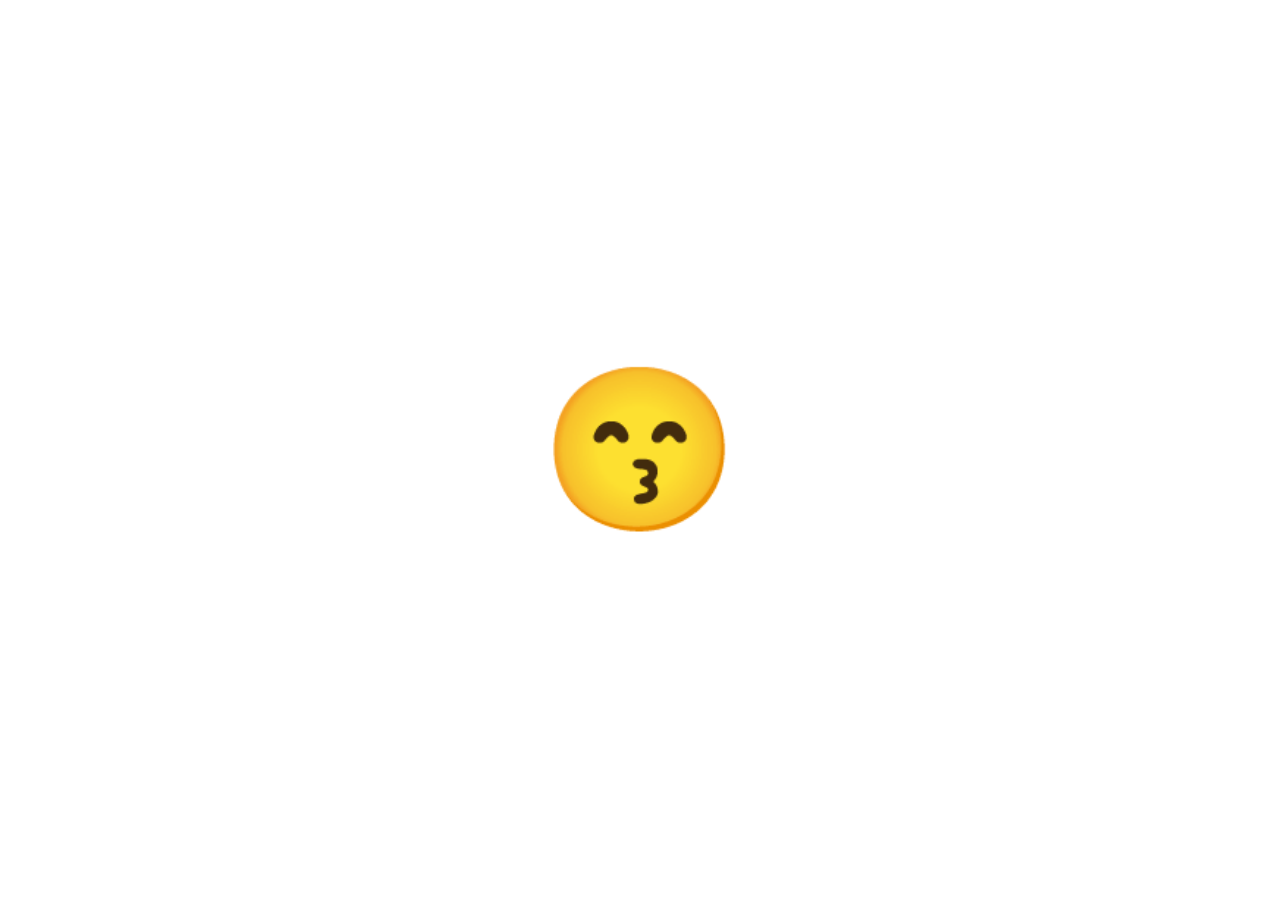
<file: Kissing Emoji/index.html>
<!DOCTYPE html>
<html lang="en">
  <head>
    <meta charset="UTF-8" />
    <meta http-equiv="X-UA-Compatible" content="IE=edge" />
    <meta name="viewport" content="width=device-width, initial-scale=1.0" />
    <title>Emoji Event</title>
    <link rel="stylesheet" href="style.css" />
  </head>
  <body>
    <div class="eye closed active">😙</div>
    <div class="eye open">😘</div>
    <script src="app.js"></script>
  </body>
</html>
</file>
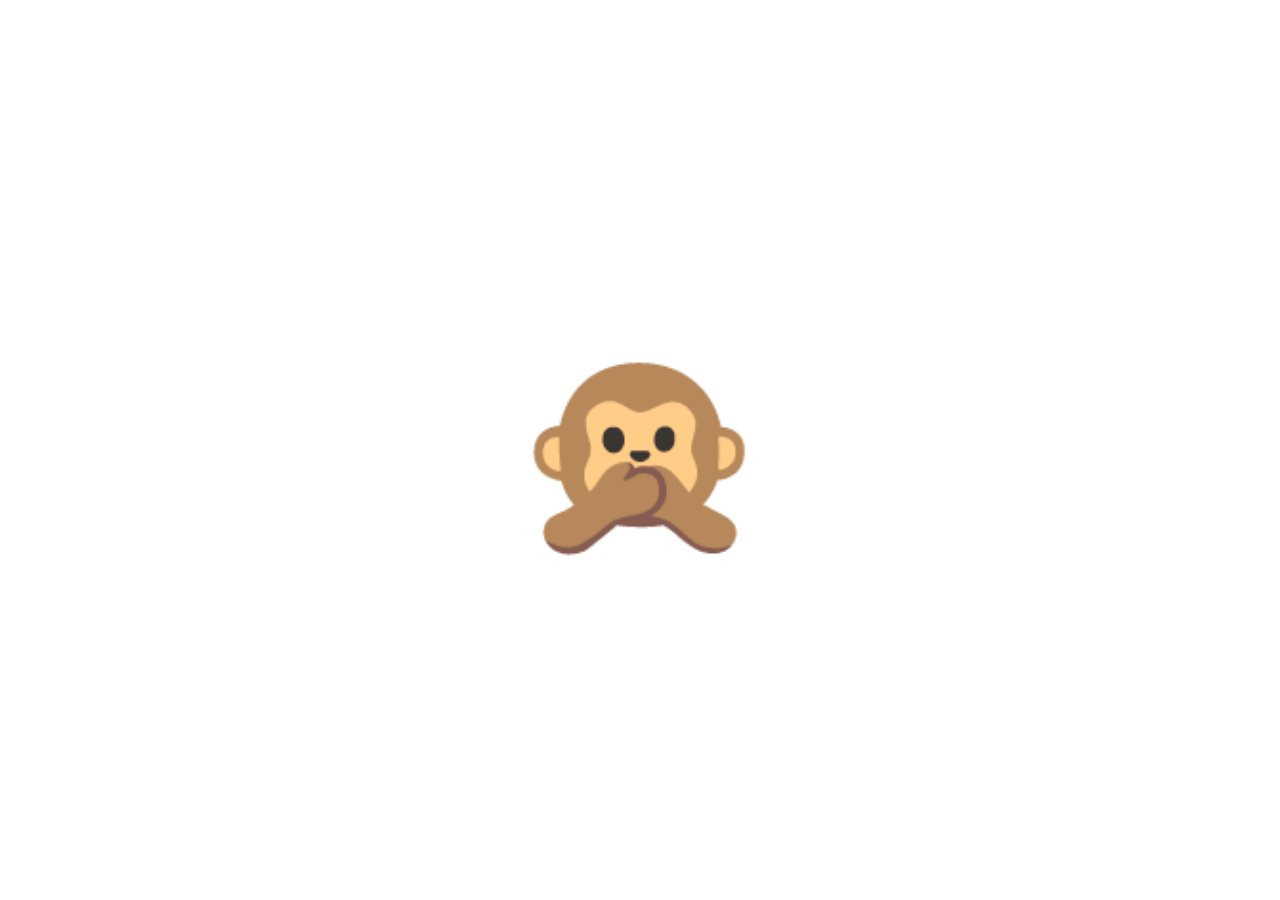
<file: Monkey3/index.html>
<!DOCTYPE html>
<html lang="en">
  <head>
    <meta charset="UTF-8" />
    <meta http-equiv="X-UA-Compatible" content="IE=edge" />
    <meta name="viewport" content="width=device-width, initial-scale=1.0" />
    <title>Monkey Events</title>
    <link rel="stylesheet" href="style.css" />
  </head>
  <body>
    <div class="hand on mouth active">🙊</div>
    <div class="hand on ear">🙉</div>
    <div class="hand on eye">🙈</div>
    <script src="app.js"></script>
  </body>
</html>
</file>
<file: Kissing Emoji/style.css>
*{
    margin: 0%;
    padding: 0%;
    box-sizing: border-box;
}
body{
    display: flex;
    align-items: center;
    flex-direction: column;
    justify-content: center;
    height: 100vh;
}
.eye{
    font-size: 10rem;
    cursor: pointer;
    user-select: none;
}
.closed{
    display: none;
}
.open{
    display: none;
}
.active{
    display: block;
}
</file>
<file: Monkey3/style.css>
*{
    margin: 0%;
    padding: 0%;
    box-sizing: border-box;
}
body{
    justify-content: center;
    align-items: center;
    display: flex;
    flex-direction: column;
    height: 100vh;
}
.hand{
    cursor: pointer;
    user-select: none;
    font-size: 13rem;

}
.eye{
    display: none;
}
.ear{
    display: none;
}
.mouth{
    display: none;
}
.active{
    display: block;
}
</file>
